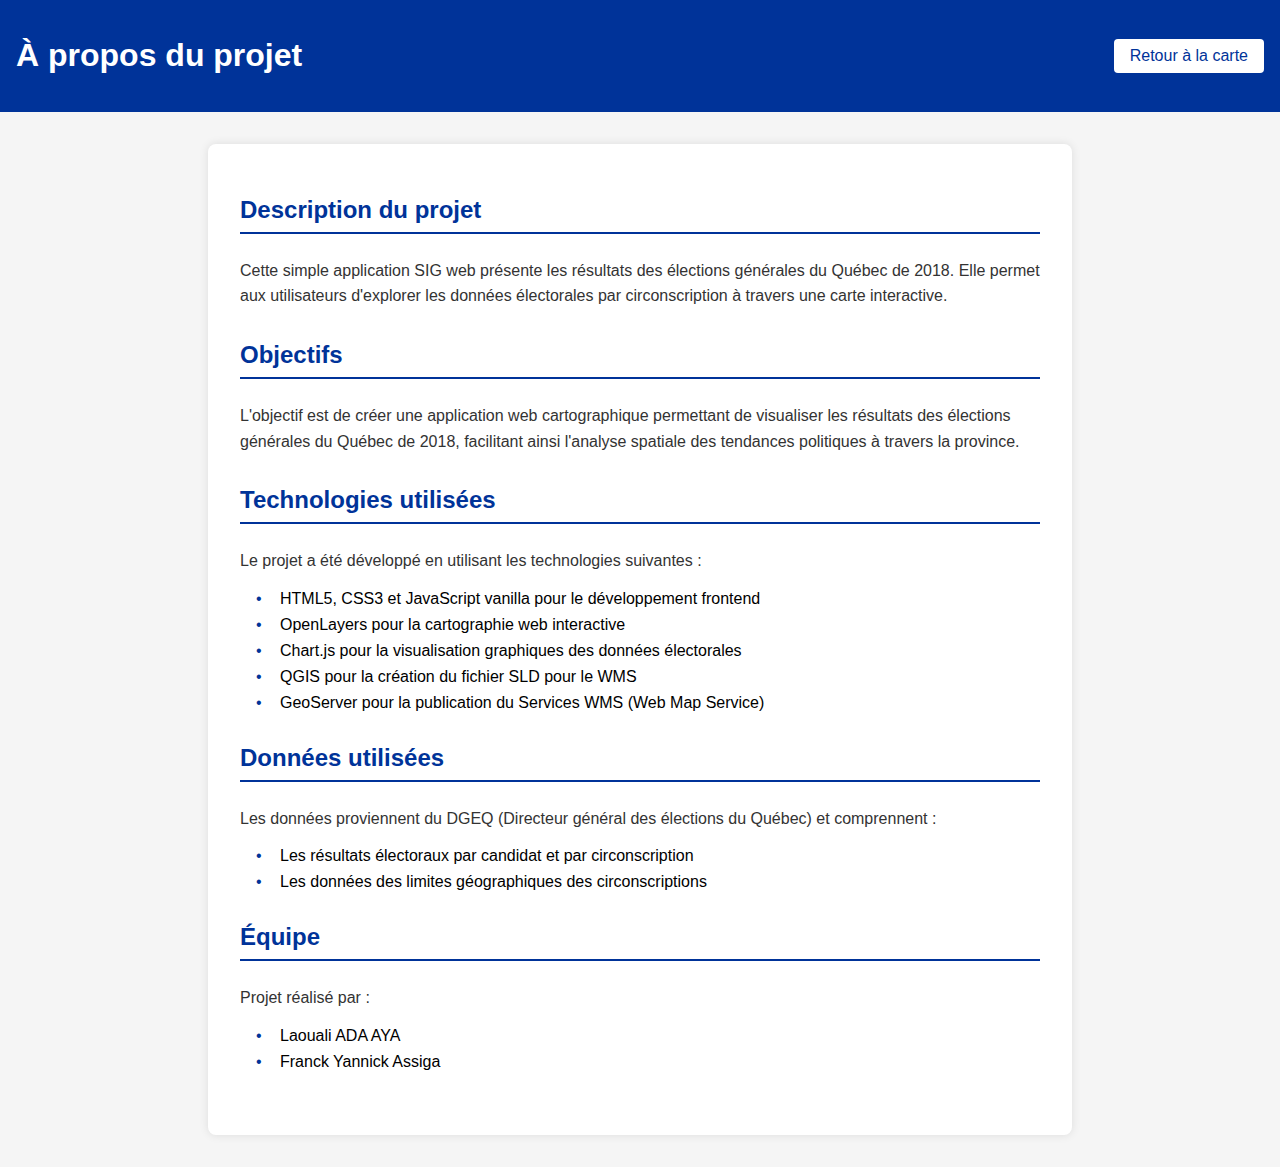
<file: apropos.html>
<!DOCTYPE html>
<html lang="fr">
<head>
    <meta charset="UTF-8">
    <title>À propos - Élections Québec 2018</title>
    <link rel="stylesheet" href="css/apropos.css">
</head>
<body>
    <div class="container">
        <header>
            <h1>À propos du projet</h1>
            <a href="index.html" class="about-btn">Retour à la carte</a>
        </header>
        
        <div class="about-content">
            <section>
                <h2>Description du projet</h2>
                <p>Cette simple application SIG web présente les résultats des élections générales du Québec de 2018. 
                    Elle permet aux utilisateurs d'explorer les données électorales par circonscription à travers une carte interactive.</p>
            </section>
            
            <section>
                <h2>Objectifs</h2>
                <p>L'objectif est de créer une application web cartographique permettant de visualiser les résultats des élections générales du Québec de 2018, facilitant ainsi l'analyse spatiale des tendances politiques à travers la province.</p>
            </section>
            
            <section>
                <h2>Technologies utilisées</h2>
                <p>Le projet a été développé en utilisant les technologies suivantes :</p>
                <ul>
                    <li>HTML5, CSS3 et JavaScript vanilla pour le développement frontend</li>
                    <li>OpenLayers pour la cartographie web interactive</li>
                    <li>Chart.js pour la visualisation graphiques des données électorales</li>
                    <li>QGIS pour la création du fichier SLD pour le WMS</li>
                    <li>GeoServer pour la publication du Services WMS (Web Map Service)</li>
                </ul>
            </section>
            
            <section>
                <h2>Données utilisées</h2>
                <p>Les données proviennent du DGEQ (Directeur général des élections du Québec) et comprennent :</p>
                <ul>
                    <li>Les résultats électoraux par candidat et par circonscription</li>
                    <li>Les données des limites géographiques des circonscriptions</li>
                </ul>
            </section>
            
            <section>
                <h2>Équipe</h2>
                <p>Projet réalisé par :</p>
                <ul>
                    <li>Laouali ADA AYA</li>
                    <li>Franck Yannick Assiga</li>
                </ul>
            </section>
        </div>
    </div>
</body>
</html>
</file>
<file: css/apropos.css>
:root {
    --quebec-blue: #003399;
    --quebec-white: #ffffff;
}

body {
    margin: 0;
    padding: 0;
    font-family: Arial, sans-serif;
    background-color: #f5f5f5;
}

header {
    background-color: var(--quebec-blue);
    color: var(--quebec-white);
    padding: 1rem;
    display: flex;
    justify-content: space-between;
    align-items: center;
}

.about-btn {
    background-color: var(--quebec-white);
    color: var(--quebec-blue);
    text-decoration: none;
    padding: 0.5rem 1rem;
    border-radius: 4px;
    transition: background-color 0.3s, color 0.3s;
}

.about-btn:hover {
    background-color: #e0e0e0;
}

.about-content {
    max-width: 800px;
    margin: 2rem auto;
    padding: 2rem;
    background-color: var(--quebec-white);
    box-shadow: 0 0 10px rgba(0,0,0,0.1);
    border-radius: 8px;
}

.about-content section {
    margin-bottom: 2rem;
}

.about-content h2 {
    color: var(--quebec-blue);
    margin-bottom: 1.5rem;
    border-bottom: 2px solid var(--quebec-blue);
    padding-bottom: 0.5rem;
}

.about-content p {
    line-height: 1.6;
    color: #333;
}

.about-content ul {
    list-style-type: none;
    padding-left: 1rem;
}

.about-content ul li {
    margin-bottom: 0.5rem;
    position: relative;
    padding-left: 1.5rem;
}

.about-content ul li::before {
    content: "•";
    color: var(--quebec-blue);
    position: absolute;
    left: 0;
}

/* Ajouts pour améliorer la technologie liste */
.about-content ul li.tech-item {
    margin-bottom: 0.7rem;
}

/* Responsive design */
@media screen and (max-width: 768px) {
    .about-content {
        padding: 1.5rem;
        margin: 1rem;
    }
    
    header {
        flex-direction: column;
        align-items: flex-start;
        padding: 1rem;
    }
    
    header h1 {
        margin-bottom: 0.8rem;
        font-size: 1.5rem;
    }
}
</file>
